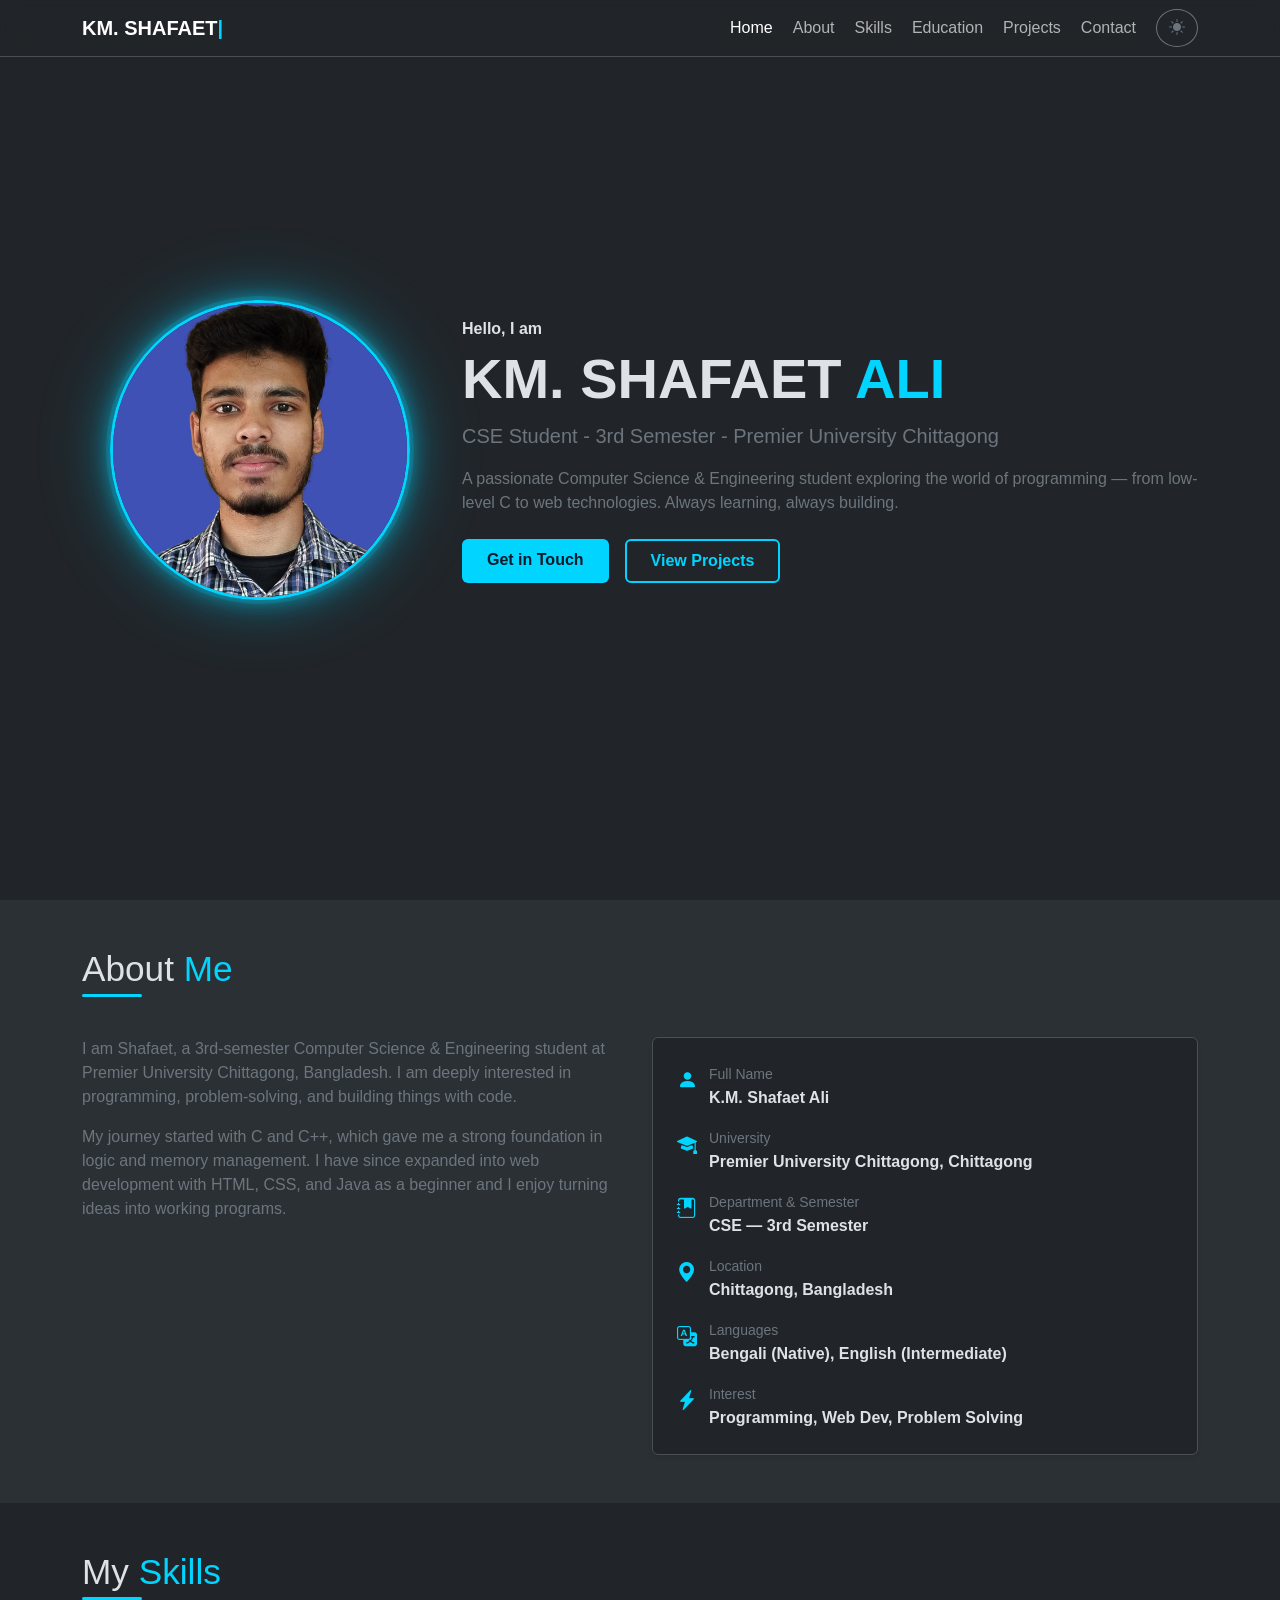
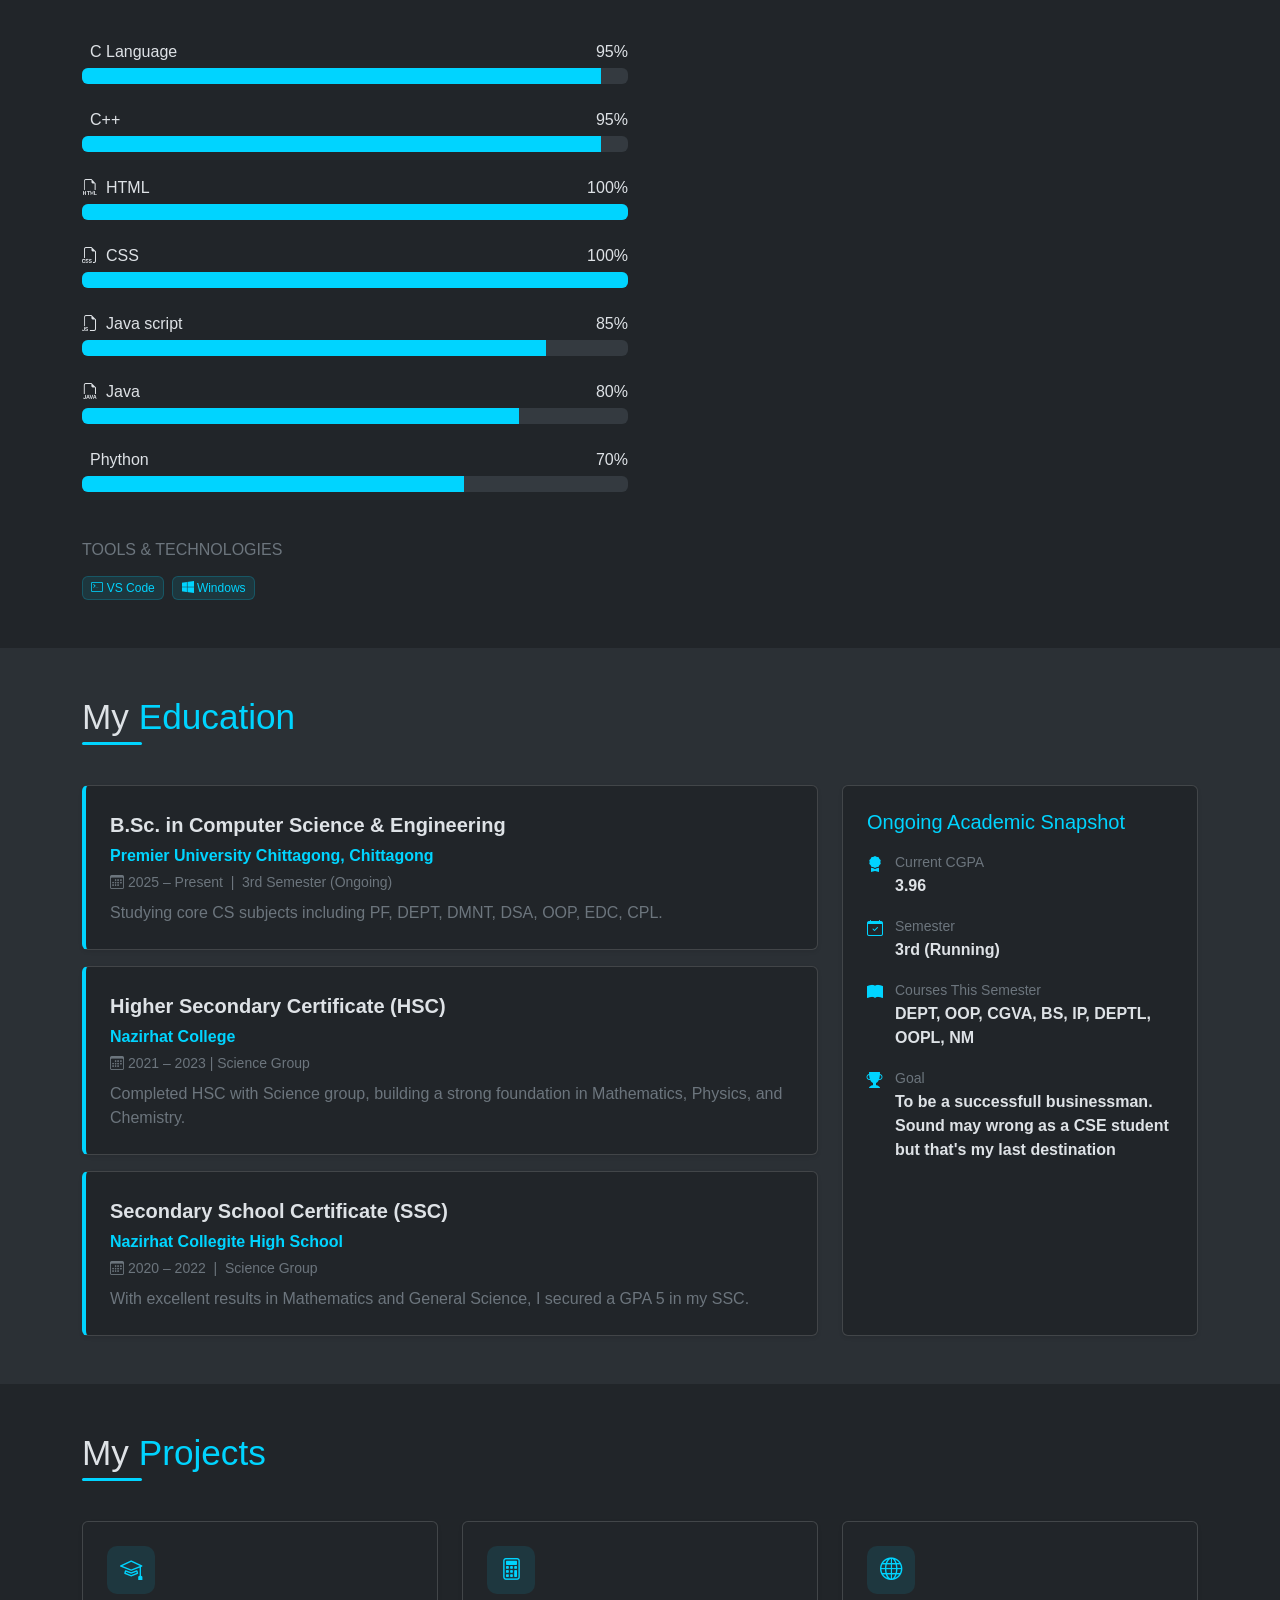
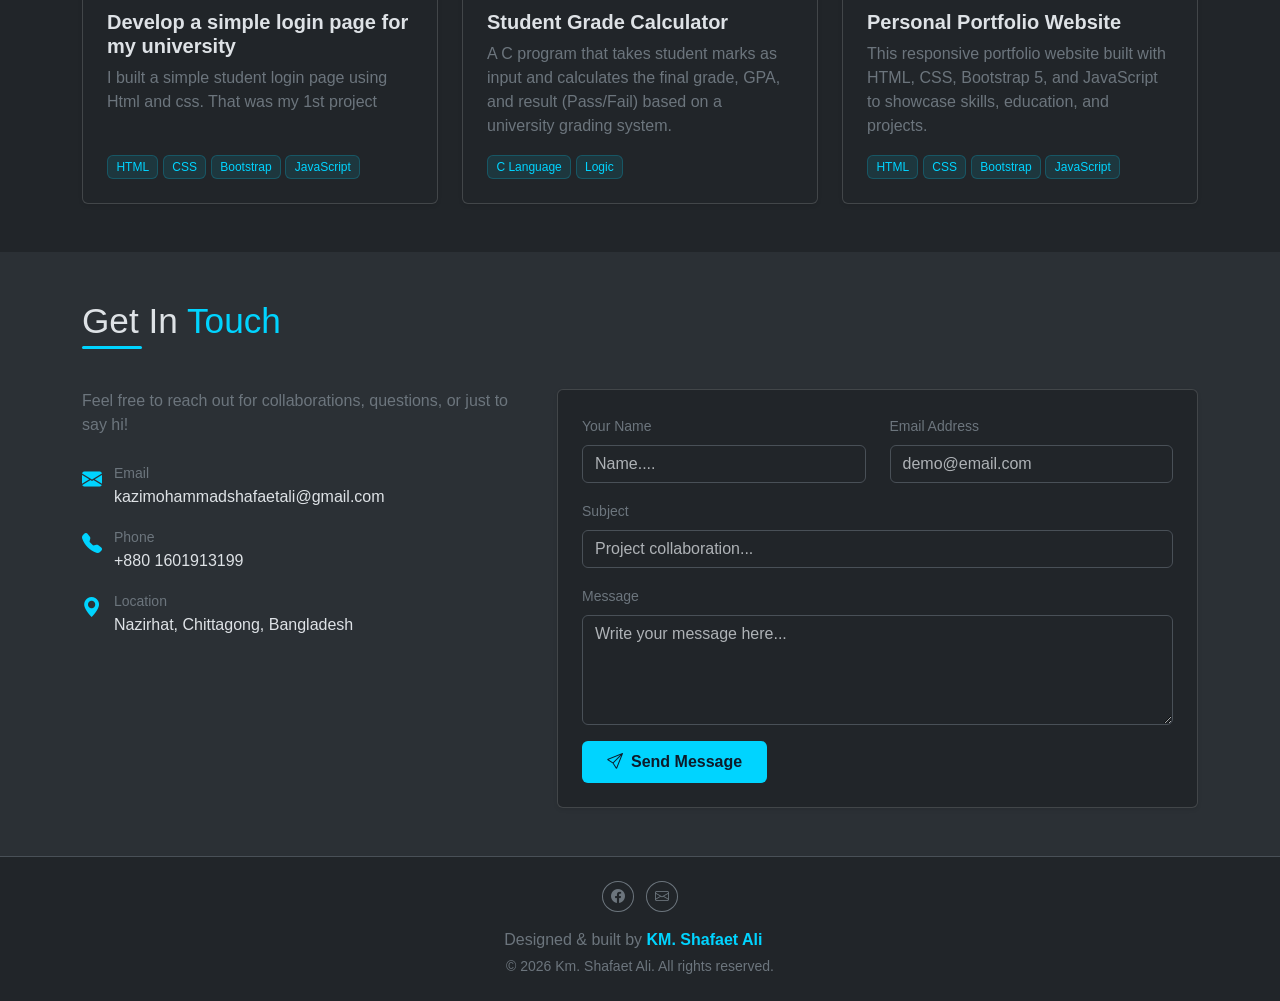
<file: index.html>
<!DOCTYPE html>
<html lang="en" data-bs-theme="dark">

<head>
  <meta charset="UTF-8" />
  <meta name="viewport" content="width=device-width, initial-scale=1.0" />
  <title>KM. SHAFAET ALI | Student Portfolio</title>
  <!-- Bootstrap 5 CSS & Icons -->
  <link href="https://cdn.jsdelivr.net/npm/bootstrap@5.3.3/dist/css/bootstrap.min.css" rel="stylesheet" />
  <link rel="stylesheet" href="https://cdn.jsdelivr.net/npm/bootstrap-icons@1.11.3/font/bootstrap-icons.min.css" />
  <link rel="stylesheet" href="style.css" />
</head>

<body data-bs-spy="scroll" data-bs-target="#navMenu" data-bs-offset="90" tabindex="0">

  <!-- NAVBAR -->
  <nav class="navbar navbar-expand-lg fixed-top border-bottom">
    <div class="container">
      <a class="navbar-brand fw-bold" href="#hero">
        <span id="typewriter-text"></span><span class="typewriter-cursor">|</span>
      </a>
      <button class="navbar-toggler" type="button" data-bs-toggle="collapse" data-bs-target="#navMenu">
        <span class="navbar-toggler-icon"></span>
      </button>
      <div class="collapse navbar-collapse" id="navMenu">
        <ul class="navbar-nav ms-auto gap-1 align-items-center">
          <li class="nav-item"><a class="nav-link" href="#hero">Home</a></li>
          <li class="nav-item"><a class="nav-link" href="#about">About</a></li>
          <li class="nav-item"><a class="nav-link" href="#skills">Skills</a></li>
          <li class="nav-item"><a class="nav-link" href="#education">Education</a></li>
          <li class="nav-item"><a class="nav-link" href="#projects">Projects</a></li>
          <li class="nav-item"><a class="nav-link" href="#contact">Contact</a></li>
          <li class="nav-item ms-2">
            <button id="themeToggle" class="btn btn-outline-secondary rounded-circle theme-btn" onclick="toggleTheme()"
              title="Toggle Theme">
              <i class="bi bi-sun-fill" id="themeIcon"></i>
            </button>
          </li>
        </ul>
      </div>
    </div>
  </nav>

  <!-- HERO SECTION -->
  <section id="hero" class="d-flex align-items-center min-vh-100 py-5">
    <div class="container">
      <div class="row align-items-center gy-5">
        <div class="col-lg-4 text-center">
          <img id="profilePic" src="Photo from Tayasuk Imam.jpg" alt="Tayasuk Imam" class="profile-pic" />
        </div>
        <div class="col-lg-8">
          <p class="hero-greeting fw-semibold mb-1">Hello, I am</p>
          <h1 class="hero-name display-4 fw-bold">KM. SHAFAET <span>ALI</span></h1>
          <p class="hero-subtitle text-secondary fs-5 mb-3">CSE Student - 3rd Semester - Premier University Chittagong
          </p>
          <p class="hero-desc text-secondary mb-4">
            A passionate Computer Science & Engineering student exploring the world of programming — from low-level C to
            web technologies. Always learning, always building.
          </p>
          <div class="d-flex flex-wrap gap-3">
            <a href="#contact" class="btn btn-accent px-4 py-2">Get in Touch</a>
            <a href="#projects" class="btn btn-outline-accent px-4 py-2">View Projects</a>
          </div>
        </div>
      </div>
    </div>
  </section>

  <!-- ABOUT SECTION -->
  <section id="about" class="py-5 bg-body-tertiary">
    <div class="container">
      <h2 class="section-title">About <span>Me</span></h2>
      <div class="section-underline"></div>
      <div class="row gy-4">
        <div class="col-lg-6">
          <p class="text-secondary mb-3">
            I am Shafaet, a 3rd-semester Computer Science & Engineering student at Premier University Chittagong,
            Bangladesh. I am deeply interested in programming, problem-solving, and building things with code.
          </p>
          <p class="text-secondary">
            My journey started with C and C++, which gave me a strong foundation in logic and memory management. I have
            since expanded into web development with HTML, CSS, and Java as a beginner and I enjoy turning ideas into
            working programs.
          </p>
        </div>
        <div class="col-lg-6">
          <div class="card p-4 border shadow-sm">
            <div class="info-row"><i class="bi bi-person-fill fs-5"></i>
              <div><small class="text-secondary">Full Name</small><br /><strong>K.M. Shafaet Ali</strong></div>
            </div>
            <div class="info-row"><i class="bi bi-mortarboard-fill fs-5"></i>
              <div><small class="text-secondary">University</small><br /><strong>Premier University Chittagong,
                  Chittagong</strong></div>
            </div>
            <div class="info-row"><i class="bi bi-journal-bookmark-fill fs-5"></i>
              <div><small class="text-secondary">Department & Semester</small><br /><strong>CSE — 3rd Semester</strong>
              </div>
            </div>
            <div class="info-row"><i class="bi bi-geo-alt-fill fs-5"></i>
              <div><small class="text-secondary">Location</small><br /><strong>Chittagong, Bangladesh</strong></div>
            </div>
            <div class="info-row"><i class="bi bi-translate fs-5"></i>
              <div><small class="text-secondary">Languages</small><br /><strong>Bengali (Native), English
                  (Intermediate)</strong></div>
            </div>
            <div class="info-row mb-0"><i class="bi bi-lightning-charge-fill fs-5"></i>
              <div><small class="text-secondary">Interest</small><br /><strong>Programming, Web Dev, Problem
                  Solving</strong></div>
            </div>
          </div>
        </div>
      </div>
    </div>
  </section>

  <!-- SKILLS SECTION -->
  <section id="skills" class="py-5">
    <div class="container">
      <h2 class="section-title">My <span>Skills</span></h2>
      <div class="section-underline"></div>
      <div class="row gy-4">
        <div class="col-lg-6">
          <div class="mb-4">
            <div class="d-flex justify-content-between mb-1">
              <span><i class="bi bi-filetype-c me-2"></i>C Language</span><span>95%</span>
            </div>
            <div class="progress" role="progressbar">
              <div class="progress-bar bg-accent" style="width: 95%"></div>
            </div>
          </div>
          <div class="mb-4">
            <div class="d-flex justify-content-between mb-1">
              <span><i class="bi bi-filetype-cpp me-2"></i>C++</span><span>95%</span>
            </div>
            <div class="progress" role="progressbar">
              <div class="progress-bar bg-accent" style="width: 95%"></div>
            </div>
          </div>
          <div class="mb-4">
            <div class="d-flex justify-content-between mb-1">
              <span><i class="bi bi-filetype-html me-2"></i>HTML</span><span>100%</span>
            </div>
            <div class="progress" role="progressbar">
              <div class="progress-bar bg-accent" style="width: 100%"></div>
            </div>
          </div>
       
          <div class="mb-4">
            <div class="d-flex justify-content-between mb-1">
              <span><i class="bi bi-filetype-css me-2"></i>CSS</span><span>100%</span>
            </div>
            <div class="progress" role="progressbar">
              <div class="progress-bar bg-accent" style="width: 100%"></div>
            </div>
          </div>
          <div class="mb-4">
            <div class="d-flex justify-content-between mb-1">
              <span><i class="bi bi-filetype-js me-2"></i>Java script</span><span>85%</span>
            </div>
            <div class="progress" role="progressbar">
              <div class="progress-bar bg-accent" style="width: 85%"></div>
            </div>
          </div>
           <div class="mb-4">
            <div class="d-flex justify-content-between mb-1">
              <span><i class="bi bi-filetype-java me-2"></i>Java</span><span>80%</span>
            </div>
            <div class="progress" role="progressbar">
              <div class="progress-bar bg-accent" style="width: 80%"></div>
            </div>
          </div>
          
           <div class="mb-4">
            <div class="d-flex justify-content-between mb-1">
              <span><i class="bi bi-filetype-phy me-2"></i>Phython</span><span>70%</span>
            </div>
            <div class="progress" role="progressbar">
              <div class="progress-bar bg-accent" style="width: 70%"></div>
            </div>
          </div>
        </div>  
      </div>
      <h5 class="mt-4 mb-3 text-secondary text-uppercase fs-6 tracking-wide">Tools & Technologies</h5>
      <div class="d-flex gap-2">
        <span class="badge badge-accent"><i class="bi bi-terminal"></i> VS Code</span>
        <span class="badge badge-accent"><i class="bi bi-windows"></i> Windows</span>
      </div>
    </div>
  </section>

  <!-- EDUCATION SECTION -->
  <section id="education" class="py-5 bg-body-tertiary">
    <div class="container">
      <h2 class="section-title">My <span>Education</span></h2>
      <div class="section-underline"></div>
      <div class="row gy-4">
        <div class="col-lg-8">
          <div class="card edu-card mb-3 p-4 shadow-sm">
            <p class="fw-bold fs-5 mb-1">B.Sc. in Computer Science & Engineering</p>
            <p class="text-accent fw-semibold mb-1">Premier University Chittagong, Chittagong</p>
            <p class="text-secondary small mb-2"><i class="bi bi-calendar3"></i> 2025 – Present &nbsp;|&nbsp; 3rd
              Semester (Ongoing)</p>
            <p class="text-secondary mb-0">Studying core CS subjects including PF, DEPT, DMNT, DSA, OOP, EDC, CPL.</p>
          </div>
          <div class="card edu-card mb-3 p-4 shadow-sm">
            <p class="fw-bold fs-5 mb-1">Higher Secondary Certificate (HSC)</p>
            <p class="text-accent fw-semibold mb-1">Nazirhat College</p>
            <p class="text-secondary small mb-2"><i class="bi bi-calendar3"></i> 2021 – 2023 | Science Group</p>
            <p class="text-secondary mb-0">Completed HSC with Science group, building a strong foundation in
              Mathematics, Physics, and Chemistry.</p>
          </div>
          <div class="card edu-card p-4 shadow-sm">
            <p class="fw-bold fs-5 mb-1">Secondary School Certificate (SSC)</p>
            <p class="text-accent fw-semibold mb-1">Nazirhat Collegite High School</p>
            <p class="text-secondary small mb-2"><i class="bi bi-calendar3"></i> 2020 – 2022 &nbsp;|&nbsp; Science Group
            </p>
            <p class="text-secondary mb-0">With excellent results in Mathematics and General Science, I secured a GPA 5 in my SSC.</p>
          </div>
        </div>
        <div class="col-lg-4">
          <div class="card p-4 shadow-sm h-100">
            <h5 class="text-accent mb-3">Ongoing Academic Snapshot</h5>
            <div class="info-row"><i class="bi bi-award-fill"></i>
              <div><small class="text-secondary">Current CGPA</small><br /><strong>3.96</strong></div>
            </div>
            <div class="info-row"><i class="bi bi-calendar-check"></i>
              <div><small class="text-secondary">Semester</small><br /><strong>3rd (Running)</strong></div>
            </div>
            <div class="info-row"><i class="bi bi-book-fill"></i>
              <div><small class="text-secondary">Courses This Semester</small><br /><strong>DEPT, OOP, CGVA, BS, IP, DEPTL, OOPL, NM</strong></div>
            </div>
            <div class="info-row mb-0"><i class="bi bi-trophy-fill"></i>
              <div><small class="text-secondary">Goal</small><br /><strong>To be a successfull businessman. Sound may wrong as a CSE student but that's my last destination</strong></div>
            </div>
          </div>
        </div>
      </div>
    </div>
  </section>

  <!-- PROJECTS SECTION -->
  <section id="projects" class="py-5">
    <div class="container">
      <h2 class="section-title">My <span>Projects</span></h2>
      <div class="section-underline"></div>
      <div class="row gy-4">
        
        <div class="col-md-4">
              <a class="text-u" href="login.html" target="_blank">
          <div class="card p-4 shadow-sm h-100 project-card">
            <div class="project-icon mb-3"><i class="bi bi-mortarboard"></i></div>
            <h5 class="fw-bold">Develop a simple login page for my university</h5>
            <p class="text-secondary">I built a simple student login page using Html and css. That was my 1st project</p>
            <div class="mt-auto">
              <span class="badge badge-accent">HTML</span> <span class="badge badge-accent">CSS</span>
              <span class="badge badge-accent">Bootstrap</span> <span class="badge badge-accent">JavaScript</span>
            </div>
          </div>
              </a>
        </div>
        <div class="col-md-4">
          <div class="card p-4 shadow-sm h-100 project-card">
            <div class="project-icon mb-3"><i class="bi bi-calculator"></i></div>
            <h5 class="fw-bold">Student Grade Calculator</h5>
            <p class="text-secondary">A C program that takes student marks as input and calculates the final grade, GPA,
              and result (Pass/Fail) based on a university grading system.</p>
            <div class="mt-auto"><span class="badge badge-accent">C Language</span> <span
                class="badge badge-accent">Logic</span></div>
          </div>
        </div>
        <div class="col-md-4">
          <div class="card p-4 shadow-sm h-100 project-card">
            <div class="project-icon mb-3"><i class="bi bi-globe"></i></div>
            <h5 class="fw-bold">Personal Portfolio Website</h5>
            <p class="text-secondary">This responsive portfolio website built with HTML, CSS, Bootstrap 5, and
              JavaScript to showcase skills, education, and projects.</p>
            <div class="mt-auto">
              <span class="badge badge-accent">HTML</span> <span class="badge badge-accent">CSS</span>
              <span class="badge badge-accent">Bootstrap</span> <span class="badge badge-accent">JavaScript</span>
            </div>
          </div>
        </div>
      </div>
    </div>
  </section>

  <!-- CONTACT SECTION -->
  <section id="contact" class="py-5 bg-body-tertiary">
    <div class="container">
      <h2 class="section-title">Get In <span>Touch</span></h2>
      <div class="section-underline"></div>
      <div class="row gy-4">
        <div class="col-lg-5">
          <p class="text-secondary mb-4">Feel free to reach out for collaborations, questions, or just to say hi!</p>
          <div class="info-row"><i class="bi bi-envelope-fill fs-5"></i>
            <div><small class="text-secondary">Email</small><br /><span>kazimohammadshafaetali@gmail.com</span></div>
          </div>
          <div class="info-row"><i class="bi bi-telephone-fill fs-5"></i>
            <div><small class="text-secondary">Phone</small><br /><span>+880 1601913199</span></div>
          </div>
          <div class="info-row"><i class="bi bi-geo-alt-fill fs-5"></i>
            <div><small class="text-secondary">Location</small><br /><span>Nazirhat, Chittagong, Bangladesh</span>
            </div>
          </div>
        </div>
        <div class="col-lg-7">
          <div class="card p-4 shadow-sm">
            <form onsubmit="handleFormSubmit(event)">
              <div class="row gy-3">
                <div class="col-md-6">
                  <label class="form-label text-secondary small">Your Name</label>
                  <input type="text" id="senderName" class="form-control" placeholder="Name...." required />
                </div>
                <div class="col-md-6">
                  <label class="form-label text-secondary small">Email Address</label>
                  <input type="email" id="senderEmail" class="form-control" placeholder="demo@email.com" required />
                </div>
                <div class="col-12">
                  <label class="form-label text-secondary small">Subject</label>
                  <input type="text" id="msgSubject" class="form-control" placeholder="Project collaboration..." />
                </div>
                <div class="col-12">
                  <label class="form-label text-secondary small">Message</label>
                  <textarea id="msgBody" class="form-control" rows="4" placeholder="Write your message here..."
                    required></textarea>
                </div>
                <div class="col-12">
                  <button type="submit" class="btn btn-accent px-4 py-2"><i class="bi bi-send me-2"></i>Send
                    Message</button>
                </div>
              </div>
            </form>
          </div>
        </div>
      </div>
    </div>
  </section>

  <!-- FOOTER -->
  <footer class="py-4 text-center text-secondary border-top">
    <div class="container">
      <div class="mb-3">
       
        <a href="https://www.facebook.com/k.m.shafaet.ali" target="_blank"
          class="btn btn-outline-secondary btn-sm rounded-circle mx-1"><i class="bi bi-facebook"></i></a>
        <a href="mailto:tayasukimam@gmail.com" class="btn btn-outline-secondary btn-sm rounded-circle mx-1"><i
            class="bi bi-envelope"></i></a>
      </div>
      <p class="mb-1">Designed & built by <span class="text-accent fw-bold">KM. Shafaet Ali</span> &nbsp;&nbsp;</p>
      <p class="small text-secondary mb-0">© 2026 Km. Shafaet Ali. All rights reserved.</p>
    </div>
  </footer>

  <script src="https://cdn.jsdelivr.net/npm/bootstrap@5.3.3/dist/js/bootstrap.bundle.min.js"></script>
  <script src="script.js"></script>
</body>
</html>
</file>
<file: style.css>
:root {
  --accent: #00d4ff;
  --font-display: 'Rajdhani', sans-serif;
  --font-body: 'Inter', sans-serif;
}

[data-bs-theme="light"] {
  --accent: #0077cc;
}

html {
  scroll-behavior: smooth;
}

body {
  font-family: var(--font-body);
}

h1,
h2,
h3,
h4,
h5,
.navbar-brand {
  font-family: var(--font-display);
}

.text-u{
    text-decoration: none;
    color: inherit;
}


.text-accent,
.section-title span,
.hero-name span {
  color: var(--accent) !important;
}

.bg-accent,
.btn-accent {
  background-color: var(--accent) !important;
  color: #0d1b2a !important;
  font-weight: 700;
}

.btn-accent:hover {
  opacity: 0.9;
  box-shadow: 0 0 15px rgba(0, 212, 255, 0.4);
}

.btn-outline-accent {
  border: 2px solid var(--accent);
  color: var(--accent);
  font-weight: 600;
}

.btn-outline-accent:hover {
  background-color: var(--accent);
  color: #0d1b2a;
}

/* Section Title Underline */
.section-title {
  font-size: 2.2rem;
  margin-bottom: 0.25rem;
}

.section-underline {
  width: 60px;
  height: 3px;
  background: var(--accent);
  border-radius: 2px;
  margin-bottom: 2.5rem;
}

/* Navbar */
.navbar {
  backdrop-filter: blur(10px);
}

.typewriter-cursor {
  color: var(--accent);
  animation: blink 0.7s step-end infinite;
}

@keyframes blink {

  0%,
  100% {
    opacity: 1;
  }

  50% {
    opacity: 0;
  }
}

/* Profile Picture */
.profile-pic {
  width: 300px;
  height: 300px;
  border-radius: 50%;
  object-fit: cover;
  object-position: 50% 10%;
  border: 3px solid var(--accent);
  box-shadow:
    0 0 0 4px rgba(0, 212, 255, 0.15),
    0 0 20px rgba(0, 212, 255, 0.5),
    0 0 45px rgba(0, 212, 255, 0.35),
    0 0 80px rgba(0, 212, 255, 0.2);
  animation: profileGlow 3s ease-in-out infinite;
  transition: transform 0.3s ease;
}

.profile-pic:hover {
  transform: scale(1.04);
}

@keyframes profileGlow {

  0%,
  100% {
    box-shadow:
      0 0 0 4px rgba(0, 212, 255, 0.15),
      0 0 20px rgba(0, 212, 255, 0.5),
      0 0 45px rgba(0, 212, 255, 0.35),
      0 0 80px rgba(0, 212, 255, 0.2);
  }

  50% {
    box-shadow:
      0 0 0 6px rgba(0, 212, 255, 0.25),
      0 0 35px rgba(0, 212, 255, 0.75),
      0 0 70px rgba(0, 212, 255, 0.55),
      0 0 110px rgba(0, 212, 255, 0.3);
  }
}

/* Info Rows & Education Timeline */
.info-row {
  display: flex;
  align-items: flex-start;
  gap: 0.75rem;
  margin-bottom: 1rem;
}

.info-row i {
  color: var(--accent);
  margin-top: 3px;
}

.edu-card {
  border-left: 4px solid var(--accent) !important;
}

/* Project Cards */
.project-card {
  transition: transform 0.2s ease-in-out, border-color 0.2s ease-in-out;
}

.project-card:hover {
  transform: translateY(-4px);
  border-color: var(--accent) !important;
}

.project-icon {
  width: 48px;
  height: 48px;
  background: rgba(0, 212, 255, 0.1);
  border-radius: 10px;
  display: flex;
  align-items: center;
  justify-content: center;
  font-size: 1.4rem;
  color: var(--accent);
}

/* Badges */
.badge-accent {
  background: rgba(0, 212, 255, 0.1);
  color: var(--accent);
  border: 1px solid rgba(0, 212, 255, 0.2);
  font-weight: 500;
  padding: 0.4em 0.7em;
}
</file>
